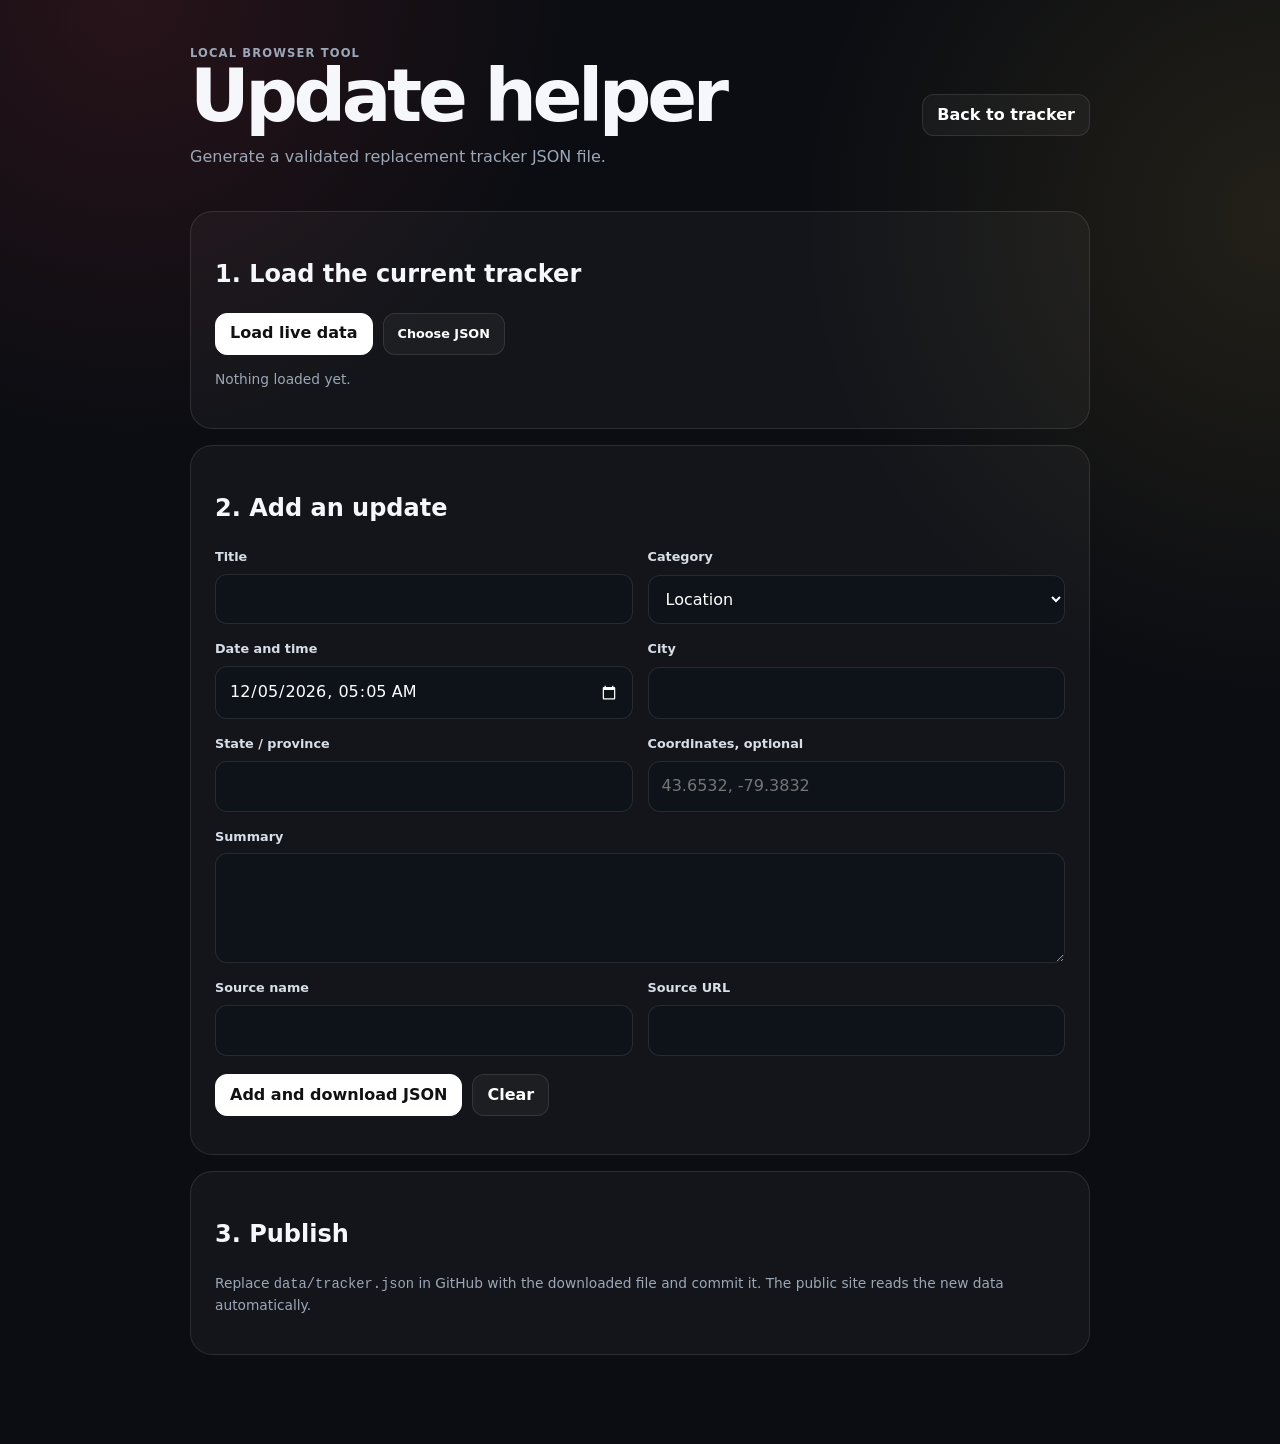
<file: admin.html>
<!doctype html>
<html lang="en">
<head>
  <meta charset="utf-8">
  <meta name="viewport" content="width=device-width, initial-scale=1">
  <meta name="theme-color" content="#0b0d12">
  <title>Freddy Tracker Update Helper</title>
  <link rel="stylesheet" href="assets/css/styles.css">
  <style>
    .admin { width: min(900px, calc(100% - 28px)); margin: 45px auto 90px; }
    .admin-header { display:flex; justify-content:space-between; align-items:center; gap:20px; margin-bottom:25px; }
    .admin h1 { margin:0; font-size:clamp(2.4rem,8vw,4.6rem); letter-spacing:-.06em; }
    .admin-card { margin-top:16px; padding:24px; border:1px solid var(--border); border-radius:22px; background:rgba(255,255,255,.035); }
    .form-grid { display:grid; grid-template-columns:1fr 1fr; gap:15px; }
    .field { display:grid; gap:7px; }
    .field.full { grid-column:1/-1; }
    label { color:#d8dee8; font-size:.8rem; font-weight:750; }
    input,textarea,select { width:100%; padding:12px 13px; border:1px solid var(--border); border-radius:12px; color:#fff; background:#0e1219; font:inherit; }
    textarea { min-height:110px; resize:vertical; }
    .admin-actions { display:flex; flex-wrap:wrap; gap:10px; margin-top:18px; }
    .helper { color:var(--muted); font-size:.86rem; }
    @media(max-width:680px){.form-grid{grid-template-columns:1fr}.field.full{grid-column:auto}.admin-header{align-items:flex-start;flex-direction:column}}
  </style>
</head>
<body>
  <main class="admin">
    <header class="admin-header">
      <div><div class="section-kicker">Local browser tool</div><h1>Update helper</h1><p class="muted">Generate a validated replacement tracker JSON file.</p></div>
      <a class="button button-secondary" href="index.html">Back to tracker</a>
    </header>

    <section class="admin-card">
      <h2>1. Load the current tracker</h2>
      <div class="admin-actions">
        <button class="button button-primary" id="loadButton" type="button">Load live data</button>
        <label class="button button-secondary" for="fileInput">Choose JSON</label>
        <input id="fileInput" type="file" accept="application/json" hidden>
      </div>
      <p class="helper" id="loadStatus">Nothing loaded yet.</p>
    </section>

    <form class="admin-card" id="updateForm">
      <h2>2. Add an update</h2>
      <div class="form-grid">
        <div class="field"><label for="title">Title</label><input id="title" required></div>
        <div class="field"><label for="category">Category</label><select id="category"><option value="location">Location</option><option value="food">Food</option><option value="match">Match</option><option value="people">People</option><option value="viral">Viral</option></select></div>
        <div class="field"><label for="date">Date and time</label><input id="date" type="datetime-local" required></div>
        <div class="field"><label for="city">City</label><input id="city" required></div>
        <div class="field"><label for="region">State / province</label><input id="region"></div>
        <div class="field"><label for="coordinates">Coordinates, optional</label><input id="coordinates" placeholder="43.6532, -79.3832"></div>
        <div class="field full"><label for="summary">Summary</label><textarea id="summary" required></textarea></div>
        <div class="field"><label for="sourceLabel">Source name</label><input id="sourceLabel" required></div>
        <div class="field"><label for="sourceUrl">Source URL</label><input id="sourceUrl" type="url" required></div>
      </div>
      <div class="admin-actions"><button class="button button-primary" type="submit">Add and download JSON</button><button class="button button-secondary" type="reset">Clear</button></div>
      <p class="helper" id="formStatus"></p>
    </form>

    <section class="admin-card">
      <h2>3. Publish</h2>
      <p class="helper">Replace <code>data/tracker.json</code> in GitHub with the downloaded file and commit it. The public site reads the new data automatically.</p>
    </section>
  </main>
  <script type="module" src="assets/js/admin.js"></script>
</body>
</html>
</file>
<file: assets/css/styles.css>
:root {
  color-scheme: dark;
  --bg: #0b0d12;
  --surface: #131821;
  --surface-2: #191f2a;
  --text: #f5f7fb;
  --muted: #9ca7b8;
  --border: rgba(255,255,255,.1);
  --gold: #f2c94c;
  --red: #e53e4d;
  --blue: #7cb7ff;
  --green: #61d995;
  --shell: min(1160px, calc(100% - 30px));
  font-family: Inter, ui-sans-serif, system-ui, -apple-system, BlinkMacSystemFont, "Segoe UI", sans-serif;
}
* { box-sizing: border-box; }
html { scroll-behavior: smooth; }
body { margin: 0; min-width: 320px; color: var(--text); background: radial-gradient(circle at 10% 0, rgba(229,62,77,.13), transparent 28rem), radial-gradient(circle at 100% 15%, rgba(242,201,76,.1), transparent 30rem), var(--bg); line-height: 1.55; }
a { color: inherit; }
button { font: inherit; }
.shell { width: var(--shell); margin-inline: auto; }
.skip-link { position: fixed; top: 8px; left: 8px; z-index: 9999; padding: 9px 12px; border-radius: 9px; color: #000; background: #fff; transform: translateY(-160%); }
.skip-link:focus { transform: translateY(0); }
.topbar { position: sticky; top: 0; z-index: 1000; border-bottom: 1px solid var(--border); background: rgba(11,13,18,.82); backdrop-filter: blur(18px); }
.nav { min-height: 72px; display: flex; align-items: center; justify-content: space-between; gap: 18px; }
.brand { display: flex; align-items: center; gap: 11px; text-decoration: none; font-weight: 850; }
.brand-mark { width: 39px; height: 39px; display: grid; place-items: center; border-radius: 12px; background: linear-gradient(#111 0 33%, #d63a46 33% 66%, #e5b83b 66%); box-shadow: inset 0 0 0 2px rgba(255,255,255,.08); }
.nav-actions { display: flex; gap: 9px; }
.button { min-height: 42px; display: inline-flex; align-items: center; justify-content: center; border: 1px solid var(--border); border-radius: 12px; padding: 0 14px; color: #fff; background: rgba(255,255,255,.04); text-decoration: none; font-weight: 750; cursor: pointer; }
.button-primary { color: #111; background: #fff; border-color: #fff; }
.hero { min-height: 400px; display: grid; grid-template-columns: 1.2fr .8fr; align-items: center; gap: 60px; padding: 66px 0 38px; }
.eyebrow { display: flex; align-items: center; gap: 9px; color: #ccd3df; font-size: .77rem; font-weight: 850; letter-spacing: .1em; text-transform: uppercase; }
.status-dot { width: 8px; height: 8px; border-radius: 50%; background: var(--green); box-shadow: 0 0 0 5px rgba(97,217,149,.12); }
.status-dot.stale { background: var(--gold); box-shadow: 0 0 0 5px rgba(242,201,76,.12); }
h1 { margin: 20px 0 24px; font-size: clamp(3.4rem, 8vw, 7rem); line-height: .9; letter-spacing: -.075em; }
.lead { max-width: 670px; color: #d5dbe5; font-size: clamp(1.05rem, 1.8vw, 1.35rem); }
.meta, .muted, .map-note { color: var(--muted); }
.flag { width: min(100%,390px); aspect-ratio: 1.45; display: flex; flex-direction: column; overflow: hidden; border-radius: 30px; transform: rotate(4deg); box-shadow: 0 30px 80px rgba(0,0,0,.38); }
.flag i { flex: 1; }
.flag i:nth-child(1) { background: #111; }
.flag i:nth-child(2) { background: #d53643; }
.flag i:nth-child(3) { background: #e7b936; }
.cards { display: grid; grid-template-columns: 1.2fr 1fr .8fr; gap: 16px; margin-bottom: 72px; }
.card, .panel, .update-card, .notice { border: 1px solid var(--border); background: linear-gradient(145deg, rgba(255,255,255,.055), rgba(255,255,255,.022)); box-shadow: 0 18px 55px rgba(0,0,0,.18); }
.card { min-height: 205px; padding: 24px; border-radius: 22px; }
.label, .section-kicker { color: var(--muted); font-size: .72rem; font-weight: 850; letter-spacing: .1em; text-transform: uppercase; }
.current-card h2 { margin: 25px 0 5px; font-size: 2rem; letter-spacing: -.04em; }
.current-card p { margin: 0; color: #d4dbe6; }
.current-card .detail { margin-top: 22px; color: var(--muted); font-size: .9rem; }
.next-stops { display: grid; gap: 12px; margin-top: 20px; }
.next-stop { display: grid; grid-template-columns: 48px 1fr; gap: 12px; padding-top: 12px; border-top: 1px solid var(--border); }
.next-stop:first-child { padding-top: 0; border: 0; }
.date-chip { padding: 5px; border: 1px solid var(--border); border-radius: 10px; text-align: center; }
.date-chip strong, .date-chip span { display: block; }
.date-chip span { color: var(--muted); font-size: .65rem; text-transform: uppercase; }
.next-stop h3 { margin: 0; font-size: .96rem; }
.next-stop p { margin: 3px 0; color: var(--muted); font-size: .8rem; }
.stats { display: grid; gap: 15px; margin-top: 25px; }
.stat { display: flex; align-items: baseline; justify-content: space-between; padding-bottom: 10px; border-bottom: 1px solid var(--border); }
.stat:last-child { border: 0; }
.stat strong { font-size: 1.8rem; }
.stat span { color: var(--muted); font-size: .78rem; }
.content-grid { display: grid; grid-template-columns: minmax(0,1.5fr) minmax(280px,.65fr); gap: 18px; margin-bottom: 82px; }
.panel { padding: 24px; border-radius: 26px; }
.panel h2, .timeline-section h2 { margin: 5px 0 0; font-size: clamp(1.6rem,3vw,2.2rem); letter-spacing: -.045em; }
#map { min-height: 470px; margin-top: 22px; overflow: hidden; border-radius: 19px; background: #171b21; }
.map-note { font-size: .76rem; }
.map-fallback { min-height: 470px; display: grid; align-content: start; gap: 18px; padding: 26px; overflow: auto; }
.map-fallback-list { display: grid; gap: 18px; margin: 0; padding: 0; list-style: none; }
.map-fallback-list li { display: grid; grid-template-columns: 34px 1fr; gap: 12px; padding-top: 18px; border-top: 1px solid var(--border); }
.map-fallback-list li:first-child { padding-top: 0; border: 0; }
.map-fallback-list li > div { display: grid; gap: 5px; }
.map-fallback-list time { color: var(--muted); font-size: .75rem; }
.map-fallback-list b { font-size: .88rem; }
.map-fallback-list p { margin: 2px 0; color: #b8c1cf; font-size: .82rem; }
.map-fallback-number { width: 30px; height: 30px; display: grid; place-items: center; border-radius: 50%; color: #111; background: var(--gold); font-size: .72rem; font-weight: 900; }
.rules { display: grid; gap: 16px; margin-top: 25px; }
.rule { display: grid; grid-template-columns: 38px 1fr; gap: 12px; }
.rule > span { width: 38px; height: 38px; display: grid; place-items: center; border: 1px solid var(--border); border-radius: 11px; color: var(--gold); font-size: .7rem; font-weight: 900; }
.rule p { margin: 0; color: var(--muted); font-size: .88rem; }
.rule strong { color: #fff; }
.timeline-section { padding-bottom: 85px; }
.timeline-heading { display: flex; align-items: end; justify-content: space-between; gap: 18px; margin-bottom: 28px; }
.filters { display: flex; flex-wrap: wrap; justify-content: flex-end; gap: 8px; }
.filter { padding: 8px 12px; border: 1px solid var(--border); border-radius: 999px; color: var(--muted); background: rgba(255,255,255,.025); font-size: .77rem; font-weight: 750; cursor: pointer; }
.filter.active { color: #111; background: #fff; }
.timeline { display: grid; gap: 14px; }
.update-card, .notice { padding: 21px 23px; border-radius: 18px; }
.update-top { display: flex; justify-content: space-between; gap: 15px; }
.update-card h3 { margin: 0; font-size: 1.12rem; }
.badge { color: var(--blue); font-size: .65rem; font-weight: 900; letter-spacing: .08em; text-transform: uppercase; }
.update-card p { margin: 10px 0 14px; color: #b8c1cf; font-size: .91rem; }
.update-meta { display: flex; flex-wrap: wrap; gap: 8px 16px; color: var(--muted); font-size: .75rem; }
.source-link { color: #b9d9ff; text-decoration: none; font-weight: 750; }
.source-link:hover { text-decoration: underline; }
.notice.error { border-color: rgba(229,62,77,.45); color: #ffd4d8; }
.skeleton { height: 56px; border-radius: 12px; background: rgba(255,255,255,.05); }
footer { padding: 48px 0; border-top: 1px solid var(--border); color: var(--muted); font-size: .8rem; }
.footer-content { display: flex; justify-content: space-between; gap: 30px; }
.footer-content p { margin: 5px 0 0; }
.toast { position: fixed; right: 18px; bottom: 18px; max-width: calc(100% - 36px); padding: 12px 15px; border: 1px solid var(--border); border-radius: 12px; background: #202733; opacity: 0; transform: translateY(12px); pointer-events: none; transition: .18s; }
.toast.show { opacity: 1; transform: none; }
.noscript { padding: 16px; color: #fff; background: #7d202a; text-align: center; }
.leaflet-control-attribution { color: #ddd !important; background: rgba(11,13,18,.8) !important; }
.leaflet-control-attribution a { color: #9dccff !important; }
.leaflet-popup-content-wrapper, .leaflet-popup-tip { color: #fff; background: #131821; }
.leaflet-popup-content { margin: 0 !important; }
.route-marker-shell { border: 0; background: transparent; }
.route-marker { width: 34px; height: 34px; display: grid; place-items: center; border: 3px solid #0b0d12; border-radius: 50%; color: #0b0d12; background: var(--gold); box-shadow: 0 5px 18px rgba(0,0,0,.45); font-size: .68rem; font-weight: 950; line-height: 1; }
.route-marker.start { color: #07140c; background: var(--green); }
.route-marker.final { color: #fff; background: var(--red); }
.route-marker.multiple { width: auto; min-width: 38px; padding-inline: 7px; border-radius: 999px; transform: translateX(-2px); font-size: .6rem; }
.map-popup { width: min(400px, calc(100vw - 80px)); max-height: min(560px, 72vh); overflow-y: auto; overscroll-behavior: contain; }
.map-popup-visit { display: grid; gap: 7px; padding: 17px 18px; }
.map-popup.multiple .map-popup-visit + .map-popup-visit { border-top: 1px solid rgba(255,255,255,.12); }
.map-popup-meta { display: flex; align-items: center; justify-content: space-between; gap: 10px; color: #aeb8c7; font-size: .63rem; font-weight: 850; letter-spacing: .07em; text-transform: uppercase; }
.map-popup-category { padding: 3px 7px; border: 1px solid rgba(255,255,255,.14); border-radius: 999px; color: var(--gold); }
.map-popup h3 { margin: 0; font-size: 1.08rem; line-height: 1.2; }
.map-popup time { color: #9ca7b8; font-size: .72rem; }
.map-popup strong { color: #fff; font-size: .88rem; line-height: 1.35; }
.map-popup p { margin: 0; color: #c1c9d4; font-size: .79rem; line-height: 1.45; }
.map-popup-source { color: #9dccff; font-size: .73rem; font-weight: 800; text-decoration: none; }
.map-popup-source:hover { text-decoration: underline; }
.map-social-embed { margin-top: 5px; overflow: hidden; border: 1px solid rgba(255,255,255,.12); border-radius: 12px; background: #fff; }
.map-instagram-embed iframe { display: block; width: 100%; height: 650px; border: 0; background: #fff; }
.map-x-embed { min-height: 360px; background: #000; }
.map-x-embed iframe { display: block; width: 100%; height: 520px; border: 0; background: #000; }
.map-story-label { width: fit-content; margin-top: 3px; padding: 5px 9px; border: 1px solid rgba(225,48,108,.4); border-radius: 999px; color: #ff91b7; background: rgba(225,48,108,.1); font-size: .68rem; font-weight: 850; }
.map-legend { display: grid; gap: 5px; padding: 10px 12px; border: 1px solid rgba(255,255,255,.13); border-radius: 12px; color: #dce2eb; background: rgba(11,13,18,.9); box-shadow: 0 8px 24px rgba(0,0,0,.28); font-size: .68rem; }
.map-legend strong { margin-bottom: 2px; color: #fff; }
.map-legend span { display: flex; align-items: center; gap: 7px; }
.map-legend-dot { width: 9px; height: 9px; border-radius: 50%; background: var(--gold); }
.map-legend-dot.start { background: var(--green); }
.map-legend-dot.final { background: var(--red); }
@media (max-width: 950px) {
  .hero { grid-template-columns: 1fr; }
  .flag { display: none; }
  .cards { grid-template-columns: 1fr 1fr; }
  .cards .card:last-child { grid-column: 1 / -1; }
  .stats { grid-template-columns: repeat(3,1fr); }
  .stat { display: block; border: 0; }
  .stat span { display: block; }
  .content-grid { grid-template-columns: 1fr; }
  .about-panel { order: -1; }
}
@media (max-width: 680px) {
  :root { --shell: min(100% - 22px, 1160px); }
  .topbar { position: static; }
  .nav-actions .button-secondary:first-child { display: none; }
  .button { min-height: 39px; padding-inline: 11px; font-size: .8rem; }
  .hero { min-height: auto; padding-top: 48px; }
  .cards { grid-template-columns: 1fr; }
  .cards .card:last-child { grid-column: auto; }
  .timeline-heading { align-items: flex-start; flex-direction: column; }
  .filters { justify-content: flex-start; }
  #map, .map-fallback { min-height: 430px; }
  .map-legend { display: none; }
  .map-popup { width: min(360px, calc(100vw - 70px)); max-height: min(460px, 66vh); }
  .map-instagram-embed iframe { height: 600px; }
  .map-x-embed iframe { height: 480px; }
  .footer-content, .update-top { flex-direction: column; }
  .badge { order: -1; }
}
</file>
